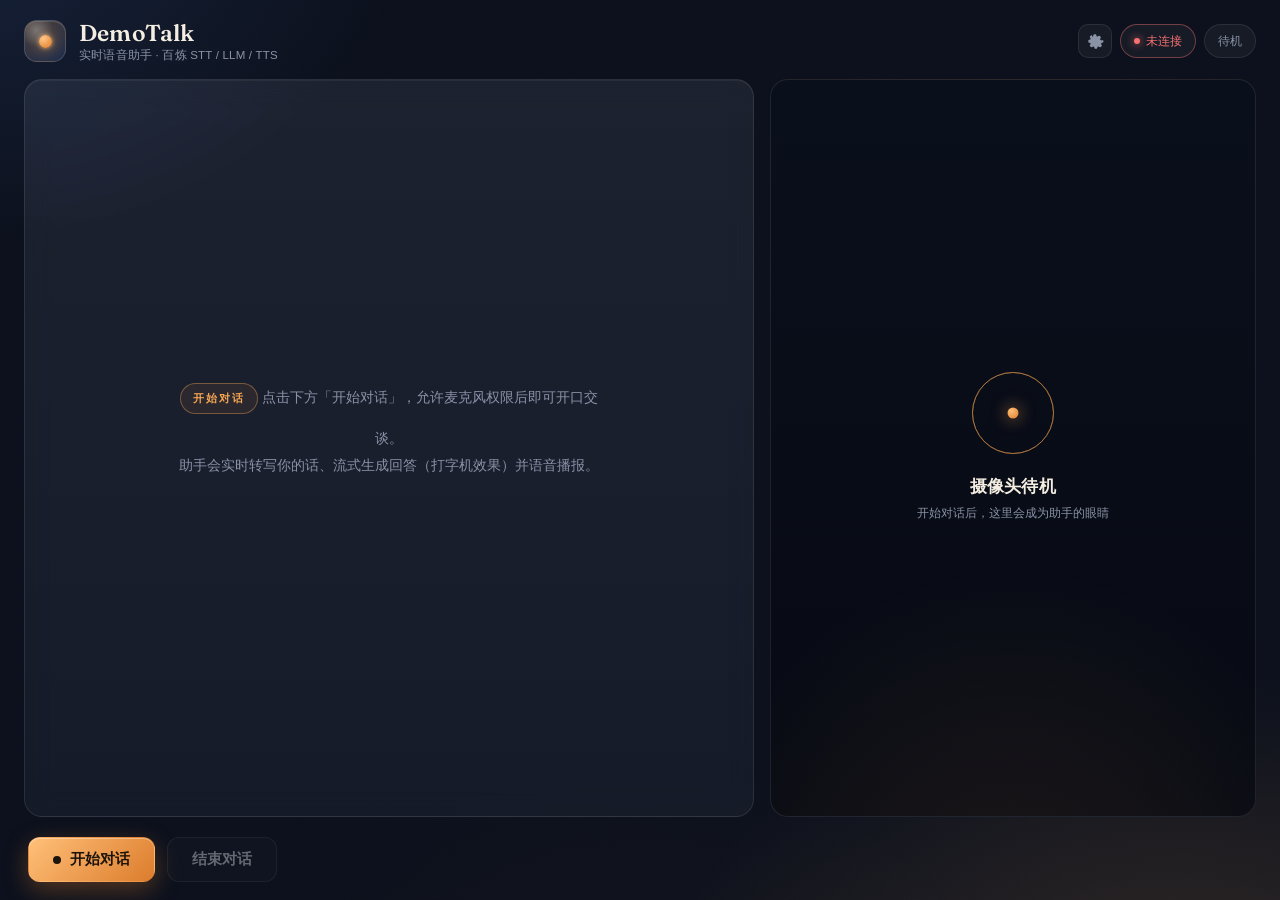
<file: static/index.html>
<!DOCTYPE html>
<html lang="zh-CN">
<head>
  <meta charset="UTF-8" />
  <meta name="viewport" content="width=device-width, initial-scale=1.0" />
  <title>DemoTalk · 实时语音助手</title>
  <link rel="preconnect" href="https://fonts.googleapis.com" />
  <link rel="preconnect" href="https://fonts.gstatic.com" crossorigin />
  <link href="https://fonts.googleapis.com/css2?family=Fraunces:opsz,wght@9..144,500;9..144,600;9..144,700&display=swap" rel="stylesheet" />
  <link rel="stylesheet" href="/static/style.css" />
</head>
<body>
  <div class="app">
    <header class="topbar">
      <div class="brand">
        <span class="brand-mark" aria-hidden="true">
          <span class="mark-core"></span>
        </span>
        <div class="brand-text">
          <h1 class="brand-name">DemoTalk</h1>
          <span class="brand-sub">实时语音助手 · 百炼 STT / LLM / TTS</span>
        </div>
      </div>
      <div class="status">
        <button id="btnSettings" class="icon-btn" aria-label="设置" title="设置">
          <svg viewBox="0 0 24 24" width="18" height="18" aria-hidden="true">
            <path fill="currentColor" d="M12 8a4 4 0 1 0 0 8 4 4 0 0 0 0-8zm9.3 3.2-2.1-.5a7.8 7.8 0 0 0-.5-1.3l1.1-1.8a.6.6 0 0 0-.1-.8l-1.7-1.7a.6.6 0 0 0-.8-.1l-1.8 1.1a7.8 7.8 0 0 0-1.3-.5l-.5-2.1a.6.6 0 0 0-.6-.5h-2.4a.6.6 0 0 0-.6.5l-.5 2.1a7.8 7.8 0 0 0-1.3.5L7.7 4.3a.6.6 0 0 0-.8.1L5.2 6.1a.6.6 0 0 0-.1.8l1.1 1.8a7.8 7.8 0 0 0-.5 1.3l-2.1.5a.6.6 0 0 0-.5.6v2.4c0 .3.2.5.5.6l2.1.5c.1.5.3.9.5 1.3l-1.1 1.8c-.2.3-.1.6.1.8l1.7 1.7c.2.2.5.2.8.1l1.8-1.1c.4.2.8.4 1.3.5l.5 2.1c.1.3.3.5.6.5h2.4c.3 0 .5-.2.6-.5l.5-2.1c.5-.1.9-.3 1.3-.5l1.8 1.1c.3.2.6.1.8-.1l1.7-1.7c.2-.2.2-.5.1-.8l-1.1-1.8c.2-.4.4-.8.5-1.3l2.1-.5a.6.6 0 0 0 .5-.6v-2.4a.6.6 0 0 0-.4-.6z"/>
          </svg>
        </button>
        <span id="connPill" class="pill pill-muted">未连接</span>
        <span id="statePill" class="pill">待机</span>
      </div>
    </header>

    <div class="stage">
      <!-- 左：聊天 -->
      <section class="chat-col panel">
        <main id="transcript" class="transcript">
          <div class="hint" id="welcome">
            <span class="hint-eyebrow">开始对话</span>
            点击下方「开始对话」，允许麦克风权限后即可开口交谈。<br />
            助手会实时转写你的话、流式生成回答（打字机效果）并语音播报。
          </div>
        </main>
        <div id="partial" class="partial" aria-live="polite"></div>
      </section>

      <!-- 右：摄像头（助手的眼睛） -->
      <aside class="cam-col">
        <div class="cam-stage">
          <div class="cam-placeholder">
            <div class="reticle" aria-hidden="true">
              <span></span><span></span><span></span>
            </div>
            <p class="cam-wait-line">摄像头待机</p>
            <p class="cam-wait-sub">开始对话后，这里会成为助手的眼睛</p>
          </div>
          <video id="camView" class="hidden" autoplay muted playsinline></video>
          <span class="corner tl"></span>
          <span class="corner tr"></span>
          <span class="corner bl"></span>
          <span class="corner br"></span>
          <div class="cam-badge">取景中</div>
          <span id="vadIndicator" class="vad-indicator" title="语音检测"></span>
        </div>
      </aside>
    </div>

    <footer class="controls">
      <button id="btnStart" class="btn btn-primary">
        <span class="btn-dot"></span>开始对话
      </button>
      <button id="btnStop" class="btn btn-ghost" disabled>结束对话</button>
      <span id="hint" class="hint-small"></span>
    </footer>
  </div>

  <div id="settingsPanel" class="settings-panel hidden" role="dialog" aria-label="设置">
    <div class="settings-head">
      <span>设置</span>
      <button id="btnCloseSettings" class="icon-btn sm" aria-label="关闭">×</button>
    </div>
    <div class="toggle-row" data-flag="barge_in">
      <div class="toggle-info">
        <div class="toggle-label">允许打断</div>
        <div class="toggle-desc">助手说话时你开口，立即停止并进入新一轮</div>
      </div>
      <button class="switch" role="switch" aria-checked="true" aria-label="允许打断"></button>
    </div>
    <div class="toggle-row" data-flag="mcp">
      <div class="toggle-info">
        <div class="toggle-label">MCP 工具</div>
        <div class="toggle-desc">允许助手调用外部工具服务器</div>
      </div>
      <button class="switch" role="switch" aria-checked="true" aria-label="MCP 工具"></button>
    </div>
    <div class="toggle-row" data-flag="end_by_voice">
      <div class="toggle-info">
        <div class="toggle-label">语义结束</div>
        <div class="toggle-desc">说「再见」等，由助手自动结束对话</div>
      </div>
      <button class="switch" role="switch" aria-checked="true" aria-label="语义结束"></button>
    </div>
    <div class="toggle-row" data-flag="idle_timeout">
      <div class="toggle-info">
        <div class="toggle-label">空闲超时</div>
        <div class="toggle-desc">长时间不说话自动结束对话（默认 15 秒）</div>
      </div>
      <button class="switch" role="switch" aria-checked="true" aria-label="空闲超时"></button>
    </div>
    <div class="toggle-row slider-row">
      <div class="toggle-info">
        <div class="toggle-label">麦克风灵敏度</div>
        <div class="toggle-desc">值越大越易触发；背景噪声多则调低</div>
      </div>
      <div class="slider-wrap">
        <input id="vadRange" class="vad-range" type="range" min="0" max="100" value="50" aria-label="麦克风灵敏度" />
        <span id="vadRangeVal" class="vad-range-val">50</span>
      </div>
    </div>
    <div class="settings-foot">默认值来自 .env，切换后立即生效</div>
  </div>

  <div id="flash"></div>
  <script src="/static/app.js"></script>
</body>
</html>
</file>
<file: static/style.css>
/* ============================================================
   DemoTalk · Warm Night Console（暖夜控制台）
   深蓝墨夜底 + 暖琥珀暖光 = 科技 × 温馨
   ============================================================ */

:root {
  --bg0: #0b101c;
  --bg1: #121a2c;
  --glass: rgba(255, 255, 255, 0.045);
  --glass-2: rgba(255, 255, 255, 0.075);
  --brd: rgba(255, 255, 255, 0.09);
  --brd-strong: rgba(255, 255, 255, 0.15);
  --text: #e9ebf2;
  --text-warm: #f4ede1;
  --muted: #8a92a6;
  --amber: #f5a653;
  --amber-bright: #ffc079;
  --amber-deep: #dc7c2c;
  --blue: #5b8def;
  --ok: #4ade80;
  --warn: #fbbf24;
  --err: #f87171;
  --radius: 18px;
  --font-display: "Fraunces", "Songti SC", "Noto Serif SC", Georgia, serif;
  --font-body: -apple-system, BlinkMacSystemFont, "Segoe UI", "PingFang SC",
    "Hiragino Sans GB", "Microsoft YaHei", sans-serif;
}

* { box-sizing: border-box; }

html, body { margin: 0; height: 100%; }

body {
  background:
    radial-gradient(900px 620px at 92% 114%, rgba(245, 166, 83, 0.17), transparent 58%),
    radial-gradient(820px 600px at -4% -10%, rgba(91, 141, 239, 0.15), transparent 56%),
    radial-gradient(700px 700px at 50% 130%, rgba(220, 124, 44, 0.06), transparent 60%),
    var(--bg0);
  color: var(--text);
  font-family: var(--font-body);
  -webkit-font-smoothing: antialiased;
  overflow: hidden;
}

/* 细噪点纹理，增添质感与深度 */
body::before {
  content: "";
  position: fixed;
  inset: 0;
  pointer-events: none;
  z-index: 0;
  opacity: 0.05;
  mix-blend-mode: overlay;
  background-image: url("data:image/svg+xml,%3Csvg xmlns='http://www.w3.org/2000/svg' width='180' height='180'%3E%3Cfilter id='n'%3E%3CfeTurbulence type='fractalNoise' baseFrequency='0.85' numOctaves='2' stitchTiles='stitch'/%3E%3C/filter%3E%3Crect width='100%25' height='100%25' filter='url(%23n)'/%3E%3C/svg%3E");
}

.app {
  position: relative;
  z-index: 1;
  max-width: 1280px;
  margin: 0 auto;
  height: 100vh;
  display: flex;
  flex-direction: column;
  padding: 20px 24px 18px;
  gap: 16px;
}

/* ---- topbar ---- */
.topbar {
  display: flex;
  align-items: center;
  justify-content: space-between;
  gap: 14px;
  animation: rise 0.6s cubic-bezier(.2, .7, .2, 1) both;
}
.brand { display: flex; align-items: center; gap: 13px; }
.brand-mark {
  width: 42px; height: 42px;
  border-radius: 13px;
  display: grid; place-items: center;
  background: linear-gradient(150deg, rgba(245, 166, 83, .24), rgba(91, 141, 239, .16));
  border: 1px solid var(--brd-strong);
  position: relative;
  overflow: hidden;
  box-shadow: inset 0 1px 0 rgba(255, 255, 255, .12);
}
.brand-mark::after {
  content: "";
  position: absolute; inset: 0;
  background: radial-gradient(70% 70% at 28% 22%, rgba(255, 255, 255, .28), transparent 60%);
}
.mark-core {
  width: 13px; height: 13px; border-radius: 50%;
  background: radial-gradient(circle at 35% 30%, var(--amber-bright), var(--amber-deep));
  box-shadow: 0 0 16px rgba(245, 166, 83, .85), 0 0 4px rgba(255, 192, 121, .9);
  animation: pulse 2.6s ease-in-out infinite;
}
.brand-text { display: flex; flex-direction: column; line-height: 1.15; }
.brand-name {
  font-family: var(--font-display);
  font-weight: 600;
  font-size: 23px;
  letter-spacing: 0.2px;
  margin: 0;
  color: var(--text-warm);
}
.brand-sub { color: var(--muted); font-size: 11.5px; margin-top: 3px; letter-spacing: .2px; }

/* ---- 状态药丸 ---- */
.status { display: flex; gap: 8px; }
.pill {
  font-size: 12px;
  padding: 6px 13px;
  border-radius: 999px;
  background: var(--glass);
  border: 1px solid var(--brd);
  color: var(--muted);
  white-space: nowrap;
  font-variant-numeric: tabular-nums;
  display: inline-flex;
  align-items: center;
  gap: 6px;
  transition: color .2s, border-color .2s, background .2s;
}
.pill.idle { color: var(--muted); }
.pill.listening { color: var(--ok); border-color: rgba(74, 222, 128, .42); background: rgba(74, 222, 128, .09); }
.pill.thinking { color: var(--amber); border-color: rgba(245, 166, 83, .5); background: rgba(245, 166, 83, .11); animation: pulse 1.6s ease-in-out infinite; }
.pill.speaking { color: var(--blue); border-color: rgba(91, 141, 239, .5); background: rgba(91, 141, 239, .11); }
.pill-muted { color: var(--muted); }
.pill-live { color: var(--ok); border-color: rgba(74, 222, 128, .42); }
.pill-live::before, .pill-off::before {
  content: ""; width: 6px; height: 6px; border-radius: 50%;
}
.pill-live::before { background: var(--ok); box-shadow: 0 0 8px var(--ok); }
.pill-off::before { background: var(--err); box-shadow: 0 0 8px var(--err); }
.pill-off { color: var(--err); border-color: rgba(248, 113, 113, .42); }

/* ---- 双列舞台 ---- */
.stage {
  flex: 1;
  display: grid;
  grid-template-columns: 6fr 4fr;
  gap: 16px;
  min-height: 0;
}

.panel {
  background: linear-gradient(180deg, var(--glass-2), var(--glass));
  border: 1px solid var(--brd);
  border-radius: var(--radius);
  backdrop-filter: blur(14px) saturate(125%);
  -webkit-backdrop-filter: blur(14px) saturate(125%);
  box-shadow: inset 0 1px 0 rgba(255, 255, 255, .05);
}

/* ---- 聊天列 ---- */
.chat-col {
  display: flex;
  flex-direction: column;
  gap: 10px;
  min-height: 0;
  padding: 18px 18px 16px;
  animation: rise 0.6s cubic-bezier(.2, .7, .2, 1) both;
  animation-delay: .06s;
}
.transcript {
  flex: 1;
  overflow-y: auto;
  padding: 4px 6px 8px;
  display: flex;
  flex-direction: column;
  gap: 13px;
  scroll-behavior: smooth;
}
.transcript .hint {
  margin: auto;
  text-align: center;
  color: var(--muted);
  font-size: 13.5px;
  line-height: 1.95;
  max-width: 430px;
}
.hint-eyebrow {
  display: inline-block;
  color: var(--amber);
  font-size: 11px;
  font-weight: 600;
  letter-spacing: 2px;
  margin-bottom: 12px;
  padding: 4px 12px;
  border: 1px solid rgba(245, 166, 83, .38);
  border-radius: 999px;
  background: rgba(245, 166, 83, .08);
}

.msg {
  max-width: 80%;
  padding: 10px 15px;
  border-radius: 16px;
  line-height: 1.7;
  font-size: 15px;
  word-break: break-word;
  white-space: pre-wrap;
  animation: pop .22s cubic-bezier(.2, .8, .25, 1);
}
@keyframes pop {
  from { opacity: 0; transform: translateY(6px) scale(.98); }
  to { opacity: 1; transform: none; }
}
.msg .role {
  display: block;
  font-size: 10px;
  color: var(--muted);
  margin-bottom: 4px;
  letter-spacing: 1.2px;
  text-transform: uppercase;
  font-weight: 600;
}
.msg.user {
  align-self: flex-end;
  background: linear-gradient(135deg, var(--amber-bright), var(--amber-deep));
  color: #1c130a;
  border-bottom-right-radius: 5px;
  box-shadow: 0 6px 20px rgba(220, 124, 44, .3);
}
.msg.user .role { color: rgba(28, 19, 10, .55); }
.msg.assistant {
  align-self: flex-start;
  background: rgba(255, 255, 255, .05);
  border: 1px solid var(--brd);
  color: var(--text-warm);
  border-bottom-left-radius: 5px;
}
.msg.error {
  align-self: center;
  background: rgba(248, 113, 113, .12);
  color: var(--err);
  border: 1px solid rgba(248, 113, 113, .35);
}

.cursor::after {
  content: "▋";
  margin-left: 2px;
  color: var(--amber);
  animation: blink .9s steps(1) infinite;
}
@keyframes blink { 50% { opacity: 0; } }

/* ---- 实时转写 ---- */
.partial {
  min-height: 22px;
  font-size: 13px;
  color: var(--muted);
  font-style: italic;
  padding: 0 8px;
}
.partial:not(:empty)::before { content: "🎙 "; font-style: normal; }

/* ---- 滚动条 ---- */
.transcript::-webkit-scrollbar { width: 8px; }
.transcript::-webkit-scrollbar-thumb { background: rgba(255, 255, 255, .1); border-radius: 8px; }
.transcript::-webkit-scrollbar-thumb:hover { background: rgba(255, 255, 255, .2); }

/* ---- 摄像头列（取景器）---- */
.cam-col {
  min-height: 0;
  animation: rise 0.6s cubic-bezier(.2, .7, .2, 1) both;
  animation-delay: .12s;
}
.cam-stage {
  position: relative;
  width: 100%;
  height: 100%;
  border-radius: var(--radius);
  overflow: hidden;
  border: 1px solid var(--brd);
  background:
    radial-gradient(120% 90% at 50% 120%, rgba(245, 166, 83, .1), transparent 60%),
    linear-gradient(180deg, #0a0f1c, #070a13);
  transition: box-shadow .4s ease;
}
.cam-stage:has(#camView:not(.hidden)) {
  box-shadow: inset 0 0 0 1px rgba(245, 166, 83, .22), 0 0 44px rgba(245, 166, 83, .07);
}
#camView {
  position: absolute;
  inset: 0;
  width: 100%;
  height: 100%;
  object-fit: cover;
  transform: scaleX(-1);
  background: #000;
}
#camView.hidden { display: none; }

/* 占位（待机） */
.cam-placeholder {
  position: absolute;
  inset: 0;
  display: flex;
  flex-direction: column;
  align-items: center;
  justify-content: center;
  gap: 5px;
  color: var(--muted);
  text-align: center;
  padding: 20px;
}
.reticle {
  position: relative;
  width: 82px;
  height: 82px;
  margin-bottom: 16px;
}
.reticle span {
  position: absolute;
  inset: 0;
  border-radius: 50%;
  border: 1px solid rgba(245, 166, 83, .32);
  animation: ripple 2.6s ease-out infinite;
}
.reticle span:nth-child(2) { animation-delay: .86s; }
.reticle span:nth-child(3) { animation-delay: 1.72s; }
.reticle::after {
  content: "";
  position: absolute;
  top: 50%; left: 50%;
  width: 11px; height: 11px;
  border-radius: 50%;
  transform: translate(-50%, -50%);
  background: radial-gradient(circle at 35% 30%, var(--amber-bright), var(--amber-deep));
  box-shadow: 0 0 16px rgba(245, 166, 83, .75);
}
@keyframes ripple {
  0% { transform: scale(.4); opacity: .9; }
  100% { transform: scale(1.45); opacity: 0; }
}
.cam-wait-line {
  font-size: 17px;
  font-weight: 600;
  color: var(--text-warm);
  margin: 0;
  letter-spacing: .3px;
}
.cam-wait-sub {
  font-size: 12px;
  margin: 0;
  max-width: 220px;
  line-height: 1.75;
}

/* 取景器四角 + 取景中徽标 */
.corner {
  position: absolute;
  width: 22px;
  height: 22px;
  border-color: rgba(245, 166, 83, .75);
  pointer-events: none;
  opacity: 0;
  transition: opacity .45s ease;
}
.cam-stage:has(#camView:not(.hidden)) .corner { opacity: 1; }
.corner.tl { top: 14px; left: 14px; border-top: 2px solid; border-left: 2px solid; border-top-left-radius: 6px; }
.corner.tr { top: 14px; right: 14px; border-top: 2px solid; border-right: 2px solid; border-top-right-radius: 6px; }
.corner.bl { bottom: 14px; left: 14px; border-bottom: 2px solid; border-left: 2px solid; border-bottom-left-radius: 6px; }
.corner.br { bottom: 14px; right: 14px; border-bottom: 2px solid; border-right: 2px solid; border-bottom-right-radius: 6px; }

.cam-badge {
  position: absolute;
  top: 16px;
  left: 50%;
  transform: translateX(-50%) translateY(-6px);
  font-size: 10.5px;
  letter-spacing: 1.5px;
  color: var(--amber);
  background: rgba(11, 16, 28, .6);
  border: 1px solid rgba(245, 166, 83, .35);
  padding: 4px 11px;
  border-radius: 999px;
  backdrop-filter: blur(6px);
  opacity: 0;
  transition: opacity .45s ease, transform .45s ease;
}
.cam-badge::before {
  content: "";
  display: inline-block;
  width: 5px; height: 5px;
  border-radius: 50%;
  background: var(--amber);
  margin-right: 6px;
  vertical-align: middle;
  box-shadow: 0 0 7px var(--amber);
  animation: pulse 1.4s ease-in-out infinite;
}
.cam-stage:has(#camView:not(.hidden)) .cam-badge {
  opacity: 1;
  transform: translateX(-50%) translateY(0);
}

/* ---- 控件 ---- */
.controls {
  display: flex;
  align-items: center;
  gap: 12px;
  padding: 4px 4px 0;
  animation: rise 0.6s cubic-bezier(.2, .7, .2, 1) both;
  animation-delay: .18s;
}
.btn {
  font-family: var(--font-body);
  font-size: 14.5px;
  font-weight: 600;
  padding: 12px 24px;
  border-radius: 12px;
  cursor: pointer;
  border: 1px solid transparent;
  display: inline-flex;
  align-items: center;
  gap: 9px;
  transition: transform .08s ease, box-shadow .2s ease, opacity .15s, background .2s, border-color .2s;
}
.btn:active { transform: translateY(1px); }
.btn:disabled { opacity: .4; cursor: not-allowed; }
.btn-primary {
  color: #1c130a;
  background: linear-gradient(135deg, var(--amber-bright), var(--amber-deep));
  box-shadow: 0 8px 24px rgba(220, 124, 44, .34), inset 0 1px 0 rgba(255, 255, 255, .32);
}
.btn-primary:hover:not(:disabled) {
  box-shadow: 0 11px 32px rgba(220, 124, 44, .44), inset 0 1px 0 rgba(255, 255, 255, .38);
}
.btn-dot {
  width: 8px;
  height: 8px;
  border-radius: 50%;
  background: #1c130a;
  animation: dotpulse 1.8s ease-out infinite;
}
@keyframes dotpulse {
  0% { box-shadow: 0 0 0 0 rgba(28, 19, 10, .45); }
  100% { box-shadow: 0 0 0 9px rgba(28, 19, 10, 0); }
}
.btn-ghost {
  background: var(--glass);
  border-color: var(--brd-strong);
  color: var(--text);
}
.btn-ghost:hover:not(:disabled) {
  background: var(--glass-2);
  border-color: rgba(255, 255, 255, .24);
}
.hint-small { color: var(--muted); font-size: 12.5px; margin-left: auto; }

/* ---- 拍照闪光 ---- */
#flash {
  position: fixed;
  inset: 0;
  background: #fff;
  opacity: 0;
  pointer-events: none;
  z-index: 50;
}
#flash.fire { animation: flash .35s ease-out; }
@keyframes flash {
  0% { opacity: .8; }
  100% { opacity: 0; }
}

/* ---- 关键帧 ---- */
@keyframes rise {
  from { opacity: 0; transform: translateY(10px); }
  to { opacity: 1; transform: none; }
}
@keyframes pulse {
  0%, 100% { opacity: 1; }
  50% { opacity: .5; }
}

/* ---- 设置入口与面板 ---- */
.icon-btn {
  width: 34px; height: 34px;
  display: grid; place-items: center;
  border-radius: 10px;
  background: var(--glass);
  border: 1px solid var(--brd);
  color: var(--muted);
  cursor: pointer;
  transition: color .2s, background .2s, border-color .2s, transform .08s;
}
.icon-btn:hover { color: var(--amber); border-color: rgba(245,166,83,.4); background: rgba(245,166,83,.08); }
.icon-btn:active { transform: translateY(1px); }
.icon-btn.sm { width: 26px; height: 26px; font-size: 18px; line-height: 1; }

.settings-panel {
  position: absolute;
  top: 64px; right: 24px;
  width: 300px;
  padding: 14px;
  border-radius: 16px;
  background: linear-gradient(180deg, rgba(25,34,58,.96), rgba(18,26,44,.96));
  border: 1px solid var(--brd-strong);
  backdrop-filter: blur(18px) saturate(125%);
  -webkit-backdrop-filter: blur(18px) saturate(125%);
  box-shadow: 0 18px 50px rgba(0,0,0,.45), inset 0 1px 0 rgba(255,255,255,.06);
  z-index: 30;
  animation: pop .18s cubic-bezier(.2,.8,.25,1);
}
.settings-panel.hidden { display: none; }
.settings-head {
  display: flex; align-items: center; justify-content: space-between;
  font-size: 14px; font-weight: 600; color: var(--text-warm);
  margin-bottom: 10px;
}
.toggle-row {
  display: flex; align-items: center; justify-content: space-between;
  gap: 12px; padding: 9px 4px;
  border-top: 1px solid var(--brd);
}
.toggle-info { min-width: 0; }
.toggle-label { font-size: 13.5px; color: var(--text); }
.toggle-desc { font-size: 11.5px; color: var(--muted); line-height: 1.5; margin-top: 2px; }
.settings-foot { margin-top: 10px; font-size: 11px; color: var(--muted); text-align: center; }

/* 开关 */
.switch {
  flex: none;
  width: 40px; height: 22px;
  border-radius: 999px;
  border: 1px solid var(--brd-strong);
  background: rgba(255,255,255,.08);
  position: relative;
  cursor: pointer;
  padding: 0;
  transition: background .2s, border-color .2s;
}
.switch::after {
  content: "";
  position: absolute; top: 2px; left: 2px;
  width: 16px; height: 16px;
  border-radius: 50%;
  background: #cfd5e4;
  transition: transform .2s cubic-bezier(.2,.8,.25,1), background .2s;
}
.switch[aria-checked="true"] {
  background: linear-gradient(135deg, var(--amber-bright), var(--amber-deep));
  border-color: rgba(245,166,83,.5);
  box-shadow: 0 0 12px rgba(245,166,83,.3);
}
.switch[aria-checked="true"]::after { transform: translateX(18px); background: #1c130a; }
.switch:disabled { opacity: .4; cursor: not-allowed; }

/* 灵敏度滑块行 */
.slider-row { flex-wrap: wrap; }
.slider-wrap { display: inline-flex; align-items: center; gap: 9px; }
.vad-range {
  -webkit-appearance: none; appearance: none;
  width: 110px; height: 5px; border-radius: 999px;
  background: rgba(255,255,255,.14);
  outline: none; cursor: pointer;
}
.vad-range::-webkit-slider-thumb {
  -webkit-appearance: none; appearance: none;
  width: 15px; height: 15px; border-radius: 50%;
  background: linear-gradient(135deg, var(--amber-bright), var(--amber-deep));
  box-shadow: 0 0 10px rgba(245,166,83,.5);
  border: none;
}
.vad-range::-moz-range-thumb {
  width: 15px; height: 15px; border-radius: 50%; border: none;
  background: linear-gradient(135deg, var(--amber-bright), var(--amber-deep));
  box-shadow: 0 0 10px rgba(245,166,83,.5);
}
.vad-range-val {
  font-size: 12px; color: var(--amber); font-variant-numeric: tabular-nums;
  min-width: 24px; text-align: right;
}

/* 语音检测指示（默认灰，active 暖琥珀） */
.vad-indicator {
  position: absolute;
  bottom: 14px; right: 14px;
  width: 9px; height: 9px; border-radius: 50%;
  background: rgba(255,255,255,.22);
  box-shadow: 0 0 6px rgba(255,255,255,.18);
  opacity: 0; transition: opacity .3s ease, background .2s, box-shadow .2s;
  z-index: 4;
}
.cam-stage:has(#camView:not(.hidden)) .vad-indicator { opacity: 1; }
.vad-indicator.active {
  background: var(--amber-bright);
  box-shadow: 0 0 12px rgba(245,166,83,.9);
  animation: pulse 1.1s ease-in-out infinite;
}

/* ---- 响应式：窄屏降级单列 ---- */
@media (max-width: 900px) {
  .app { padding: 14px; }
  .stage { grid-template-columns: 1fr; grid-template-rows: 1fr 200px; }
  .brand-sub { display: none; }
  .cam-wait-sub { display: none; }
}

@media (prefers-reduced-motion: reduce) {
  *, *::before, *::after { animation: none !important; transition: none !important; }
}
</file>
